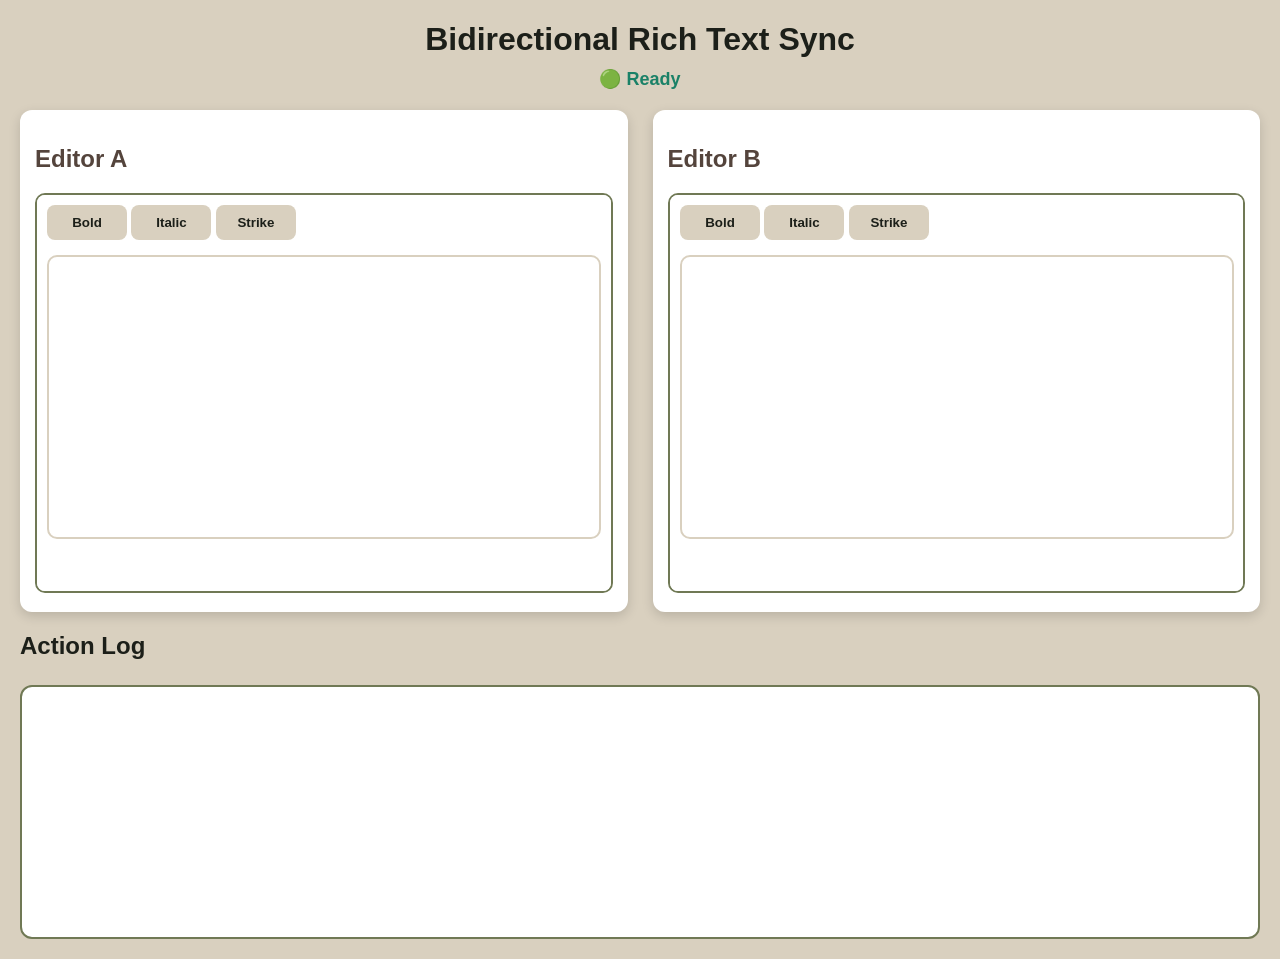
<file: index.html>
<!DOCTYPE html>
<html lang="en">
<head>
    <meta charset="UTF-8">
    <meta name="viewport" content="width=device-width, initial-scale=1.0">
    <title>Rich Text Sync</title>
    <link rel="stylesheet" href="style.css">
</head>
<body>

    <h1>Bidirectional Rich Text Sync</h1>
    <div id="status">🟢 Ready</div>

    <div class="container">

        <div class="frame-box">
            <h2>Editor A</h2>
            <iframe id="frameA" src="frameA.html"></iframe>
        </div>

        <div class="frame-box">
            <h2>Editor B</h2>
            <iframe id="frameB" src="frameB.html"></iframe>
        </div>

    </div>

    <h2>Action Log</h2>

    <div id="log"></div>

    <script src="host.js"></script>

</body>
</html>
</file>
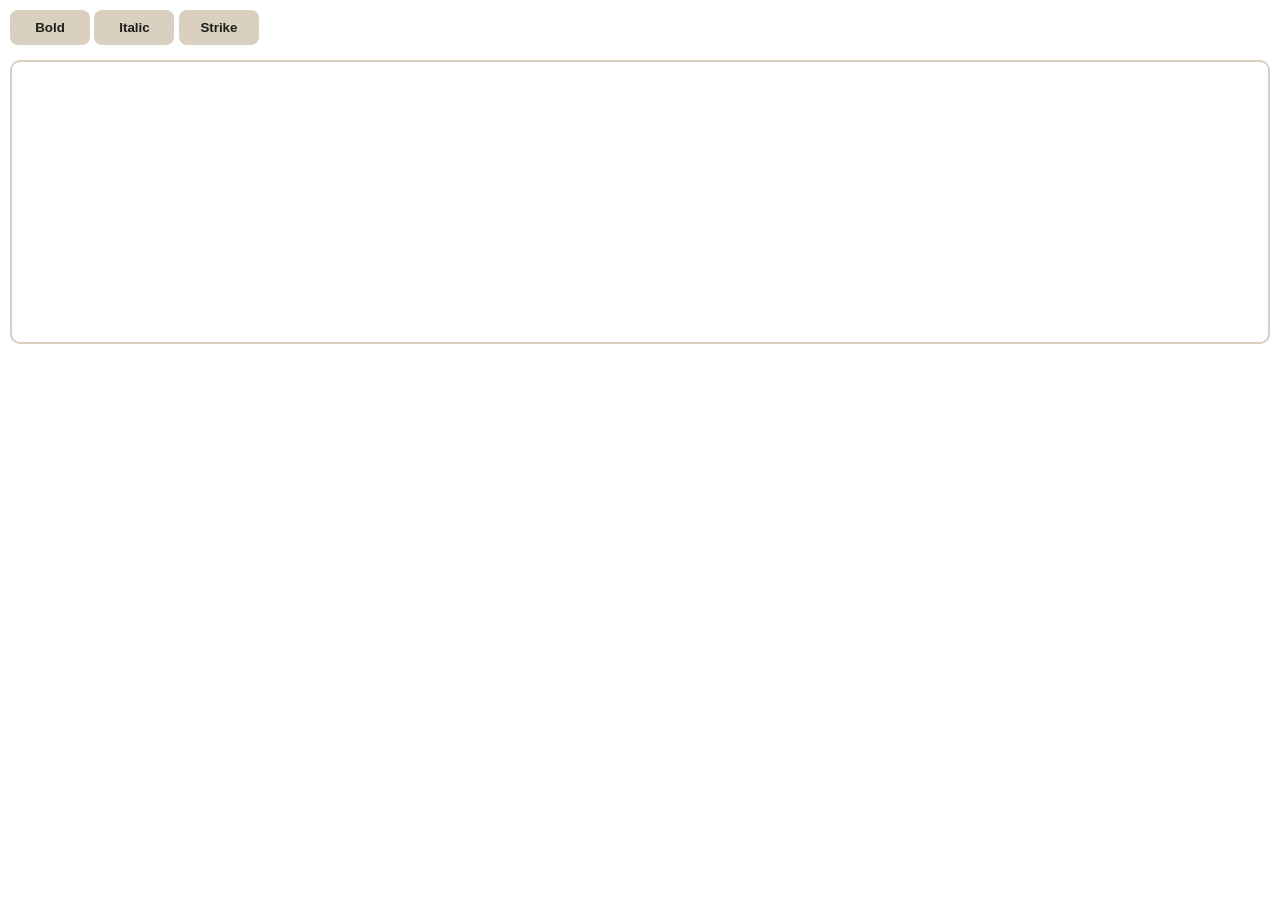
<file: frameA.html>
<!DOCTYPE html>
<html lang="en">
<head>
    <meta charset="UTF-8">
    <meta name="viewport" content="width=device-width, initial-scale=1.0">
    <title>Editor A</title>

    <style>
        body{
    font-family: 'Segoe UI', sans-serif;
    margin: 10px;
    background: #FFFFFF;
}

.toolbar{
    margin-bottom: 30px;
}

button{
    padding: 10px 18px;
    min-width: 80px;
    border: none;
    border-radius: 8px;
    background: #D9D0BF;
    color: #1C1F19;
    cursor: pointer;
    font-weight: 600;
}

button:hover{
    background: #1A8167;
    color: white;
}

button.active{
    background: #1A8167;
    color: white;
}
#editor{
    min-height: 250px;
    padding: 15px;
    margin-top: 15px;
    border: 2px solid #D9D0BF;
    border-radius: 10px;
    outline: none;
    font-size: 18px;
    background: #FFF;
}

#editor:focus{
    border-color: #1A8167;
}
    </style>
</head>
<body>

   <button id="boldBtn">Bold</button>
<button id="italicBtn">Italic</button>
<button id="strikeBtn">Strike</button>

   <div id="editor" contenteditable="true"></div>

    <script src="frameA.js"></script>

</body>
</html>
</file>
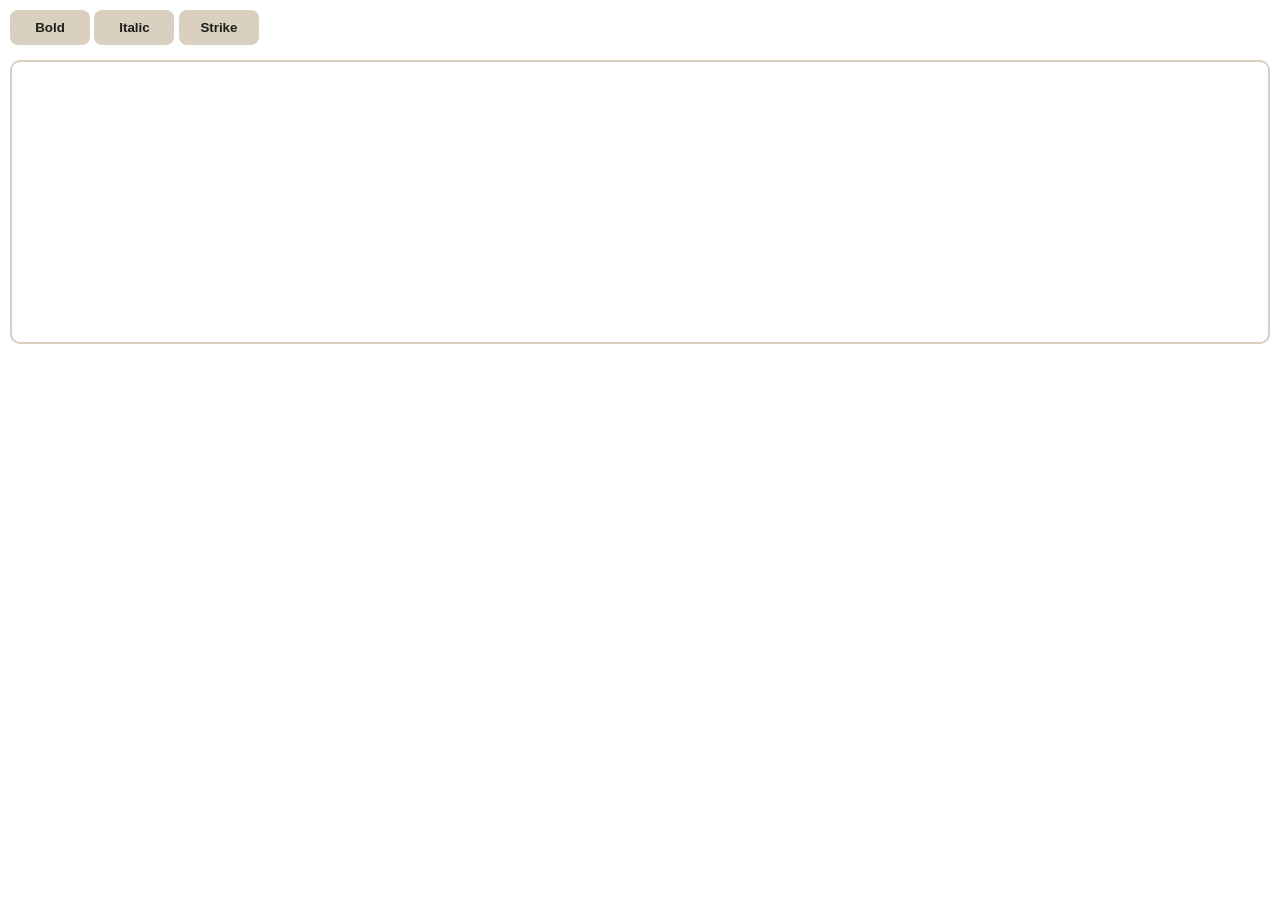
<file: frameB.html>
<!DOCTYPE html>
<html lang="en">
<head>
    <meta charset="UTF-8">
    <meta name="viewport" content="width=device-width, initial-scale=1.0">
    <title>Editor B</title>

    <style>
        body{
    font-family: 'Segoe UI', sans-serif;
    margin: 10px;
    background: #FFFFFF;
}

.toolbar{
    margin-bottom: 30px;
}

button{
    padding: 10px 18px;
    min-width: 80px;
    border: none;
    border-radius: 8px;
    background: #D9D0BF;
    color: #1C1F19;
    cursor: pointer;
    font-weight: 600;
}

button:hover{
    background: #1A8167;
    color: white;
}

button.active{
    background: #1A8167;
    color: white;
}

#editor{
    min-height: 250px;
    padding: 15px;
    margin-top: 15px;
    border: 2px solid #D9D0BF;
    border-radius: 10px;
    outline: none;
    font-size: 18px;
    background: #FFF;
}

#editor:focus{
    border-color: #1A8167;
}
    </style>
</head>
<body>

   <button id="boldBtn">Bold</button>
<button id="italicBtn">Italic</button>
<button id="strikeBtn">Strike</button>

   <div id="editor" contenteditable="true"></div>

    <script src="frameA.js"></script>

</body>
</html>
</file>
<file: style.css>
body{
    font-family: 'Segoe UI', sans-serif;
    margin: 20px;
    background: #D9D0BF;
    color: #1C1F19;
}

h1{
    text-align: center;
    color: #1C1F19;
    margin-bottom: 10px;
}

.container{
    display: flex;
    gap: 25px;
}

.frame-box{
    flex: 1;
    background: white;
    border-radius: 12px;
    padding: 15px;
    box-shadow: 0 4px 12px rgba(0,0,0,0.15);
}

.frame-box h2{
    color: #54443C;
}

iframe{
    width: 100%;
    height: 400px;
    border: 2px solid #707955;
    border-radius: 10px;
    box-sizing: border-box;
}

#status{
    text-align: center;
    font-size: 18px;
    font-weight: bold;
    color: #1A8167;
    margin-bottom: 20px;
}

#log{
    margin-top: 25px;
    background: white;
    border: 2px solid #707955;
    border-radius: 12px;
    padding: 15px;
    height: 220px;
    overflow-y: auto;
    font-family: monospace;
}
</file>
